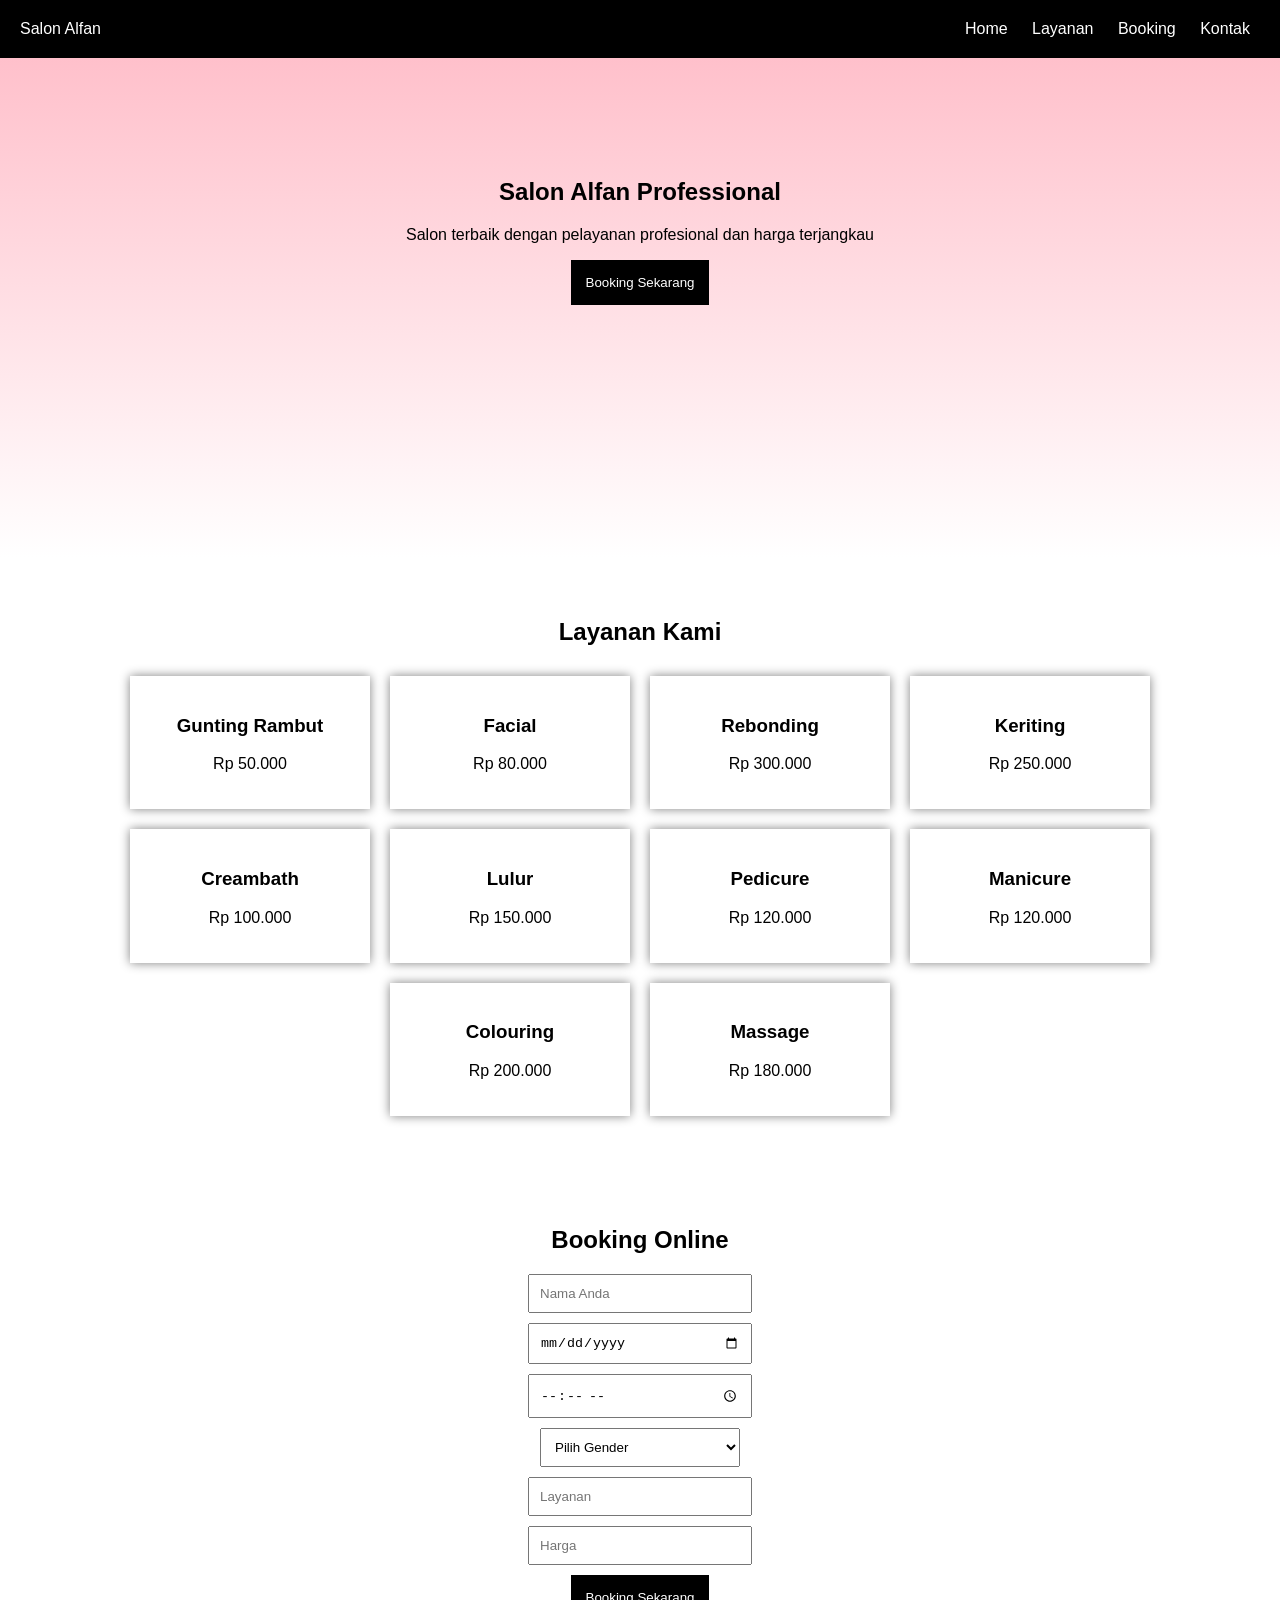
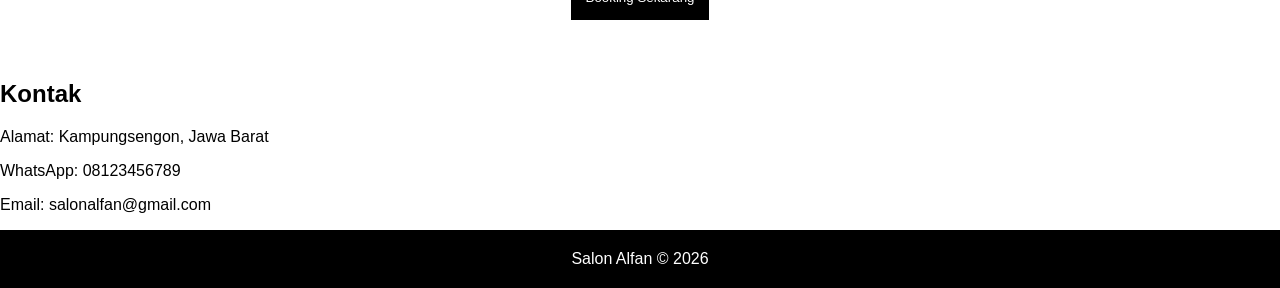
<file: index.html>
<!DOCTYPE html>
<html lang="id">
<head>
<meta charset="UTF-8">
<meta name="viewport" content="width=device-width, initial-scale=1.0">
<title>Salon Alfan</title>

<link rel="stylesheet" href="style.css">

</head>
<body>

<header>

<div class="logo">
Salon Alfan
</div>

<nav>

<a href="#">Home</a>
<a href="#layanan">Layanan</a>
<a href="#booking">Booking</a>
<a href="#kontak">Kontak</a>

</nav>

</header>


<section class="hero">

<h1>Salon Alfan Professional</h1>

<p>
Salon terbaik dengan pelayanan profesional dan harga terjangkau
</p>

<button onclick="scrollBooking()">
Booking Sekarang
</button>

</section>


<section id="layanan" class="layanan">

<h2>Layanan Kami</h2>

<div class="container">

<div class="card" onclick="pilihLayanan('Gunting Rambut',50000)">
<h3>Gunting Rambut</h3>
<p>Rp 50.000</p>
</div>

<div class="card" onclick="pilihLayanan('Facial',80000)">
<h3>Facial</h3>
<p>Rp 80.000</p>
</div>

<div class="card" onclick="pilihLayanan('Rebonding',300000)">
<h3>Rebonding</h3>
<p>Rp 300.000</p>
</div>

<div class="card" onclick="pilihLayanan('Keriting',250000)">
<h3>Keriting</h3>
<p>Rp 250.000</p>
</div>

<div class="card" onclick="pilihLayanan('Creambath',100000)">
<h3>Creambath</h3>
<p>Rp 100.000</p>
</div>

<div class="card" onclick="pilihLayanan('Lulur',150000)">
<h3>Lulur</h3>
<p>Rp 150.000</p>
</div>

<div class="card" onclick="pilihLayanan('Pedicure',120000)">
<h3>Pedicure</h3>
<p>Rp 120.000</p>
</div>

<div class="card" onclick="pilihLayanan('Manicure',120000)">
<h3>Manicure</h3>
<p>Rp 120.000</p>
</div>

<div class="card" onclick="pilihLayanan('Colouring',200000)">
<h3>Colouring</h3>
<p>Rp 200.000</p>
</div>

<div class="card" onclick="pilihLayanan('Massage',180000)">
<h3>Massage</h3>
<p>Rp 180.000</p>
</div>


</div>

</section>



<section id="booking" class="booking">

<h2>Booking Online</h2>

<form>

<input type="text" id="nama" placeholder="Nama Anda">

<input type="date" id="tanggal">

<input type="time" id="jam">

<select id="gender">

<option value="">Pilih Gender</option>
<option>Pria</option>
<option>Wanita</option>

</select>

<input type="text" id="layananInput" placeholder="Layanan" readonly>

<input type="text" id="hargaInput" placeholder="Harga" readonly>

<button type="button" onclick="booking()">
Booking Sekarang
</button>

</form>

</section>



<section id="kontak" class="kontak">

<h2>Kontak</h2>

<p>Alamat: Kampungsengon, Jawa Barat</p>

<p>WhatsApp: 08123456789</p>

<p>Email: salonalfan@gmail.com</p>

</section>


<footer>

Salon Alfan © 2026

</footer>


<script src="script.js"></script>

</body>
</html>
</file>
<file: style.css>
body{

margin:0;
font-family:Arial;

}


header{

display:flex;
justify-content:space-between;
padding:20px;
background:black;
color:white;

}

nav a{

color:white;
margin:10px;
text-decoration:none;

}


.hero{

height:400px;
background:linear-gradient(pink,white);
text-align:center;
padding-top:100px;

}

.hero button{

padding:15px;
border:none;
background:black;
color:white;
cursor:pointer;

}


.layanan{

padding:40px;
text-align:center;

}


.container{

display:flex;
flex-wrap:wrap;
justify-content:center;

}


.card{

background:white;
width:200px;
margin:10px;
padding:20px;
box-shadow:0 0 10px gray;
cursor:pointer;

}


.card:hover{

background:pink;

}



.booking{

padding:40px;
text-align:center;

}


.booking input, select{

display:block;
margin:10px auto;
padding:10px;
width:200px;

}


.booking button{

padding:15px;
background:black;
color:white;
border:none;
cursor:pointer;

}


footer{

background:black;
color:white;
text-align:center;
padding:20px;

}
</file>
